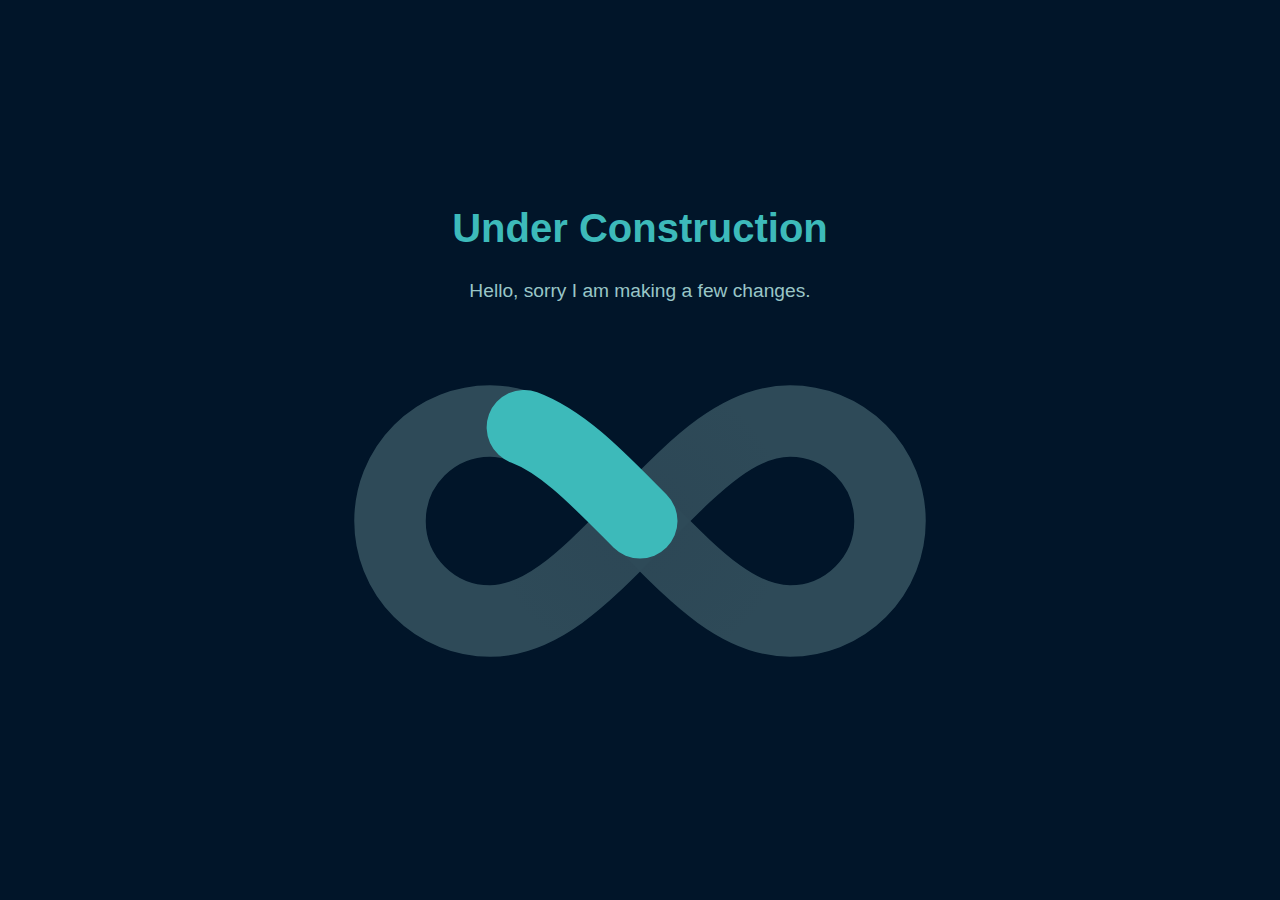
<file: index.html>
<!DOCTYPE html>
<html>
  <head>
    <meta charset="UTF-8" />
    <meta name="viewport" content="width=device-width, initial-scale=1.0" />
    <title>Under Construction</title>
    <style>
      body {
        background-color: #011529;
        display: grid;
        height: 100vh;
        place-content: center;
        width: 100vw;
        overflow: hidden;
        margin: 0;
        font-family: Arial, sans-serif;
        color: #fff;
        text-align: center;
      }

      svg {
        width: 90vw;
        height: 70vh;
        display: block;
      }

      .outside,
      .inside {
        fill: none;
      }

      .outside {
        stroke-width: inherit;
        stroke: #99c6c7;
        stroke-opacity: 0.3;
      }

      .inside {
        stroke: #3dbaba;
        animation: loop 3s linear infinite;
        stroke-width: 1.5;
        stroke-dasharray: 3 24.5;
        stroke-linecap: round;
        animation-delay: -1.5s;
      }

      .infinity {
        stroke-width: 1.43;
        animation: rot 36s linear infinite;
      }

      .shadow {
        animation: raise 3s linear infinite;
      }

      .shadow.odd {
        animation-delay: -1.5s;
      }

      @keyframes raise {
        0%,
        20% {
          opacity: 1;
        }

        30%,
        70% {
          opacity: 0;
        }

        80%,
        100% {
          opacity: 1;
        }
      }

      @keyframes loop {
        0% {
          stroke-dashoffset: 0.5;
        }

        100% {
          stroke-dashoffset: 28;
        }
      }

      .clip-shadow {
        stroke-linecap: butt;
        fill: none;
        opacity: 0.3;
        stroke-width: inherit;
        stroke: url(#rgradient);
      }

      #rgradient stop {
        stop-color: #2345;
      }

      h1 {
        font-size: 2.5rem;
        margin-bottom: 10px;
        color: #3dbaba;
      }

      p {
        font-size: 1.2rem;
        color: #99c6c7;
      }
    </style>
  </head>
  <body>
    <h1>Under Construction</h1>
    <p>Hello, sorry I am making a few changes.</p>
    <svg class="infinity" viewBox="-1 -1 12 8" style="width: 600px; height: auto;" >
      <defs>
        <path
          id="infinite"
          d="M5 3C4 2 3.1 1 2 1a2 2 0 000 4c1.1 0 2-1 3-2s1.9-2 3-2a2 2 0 010 4C6.9 5 6 4 5 3"
        ></path>
        <radialGradient
          id="rgradient"
          gradientUnits="userSpaceOnUse"
          cx="5"
          cy="3"
          r="3.4"
        >
          <stop offset=".25" stop-color="#000"></stop>
          <stop offset=".9" stop-color="#000" stop-opacity="0"></stop>
        </radialGradient>
        <path
          id="shadow1"
          class="clip-shadow"
          d="M4.5 2.5C3.7 1.7 2.9 1 2 1m6 4c-1 0-1.7-.7-2.5-1.5"
        ></path>
      </defs>
      <use href="#infinite" class="outside"></use>
      <use href="#shadow1" class="shadow"></use>
      <g class="shadow odd">
        <use href="#shadow1" transform="translate(0 6) scale(1, -1)" />
      </g>
      <use href="#infinite" class="inside"></use>
    </svg>
  </body>
</html>
</file>
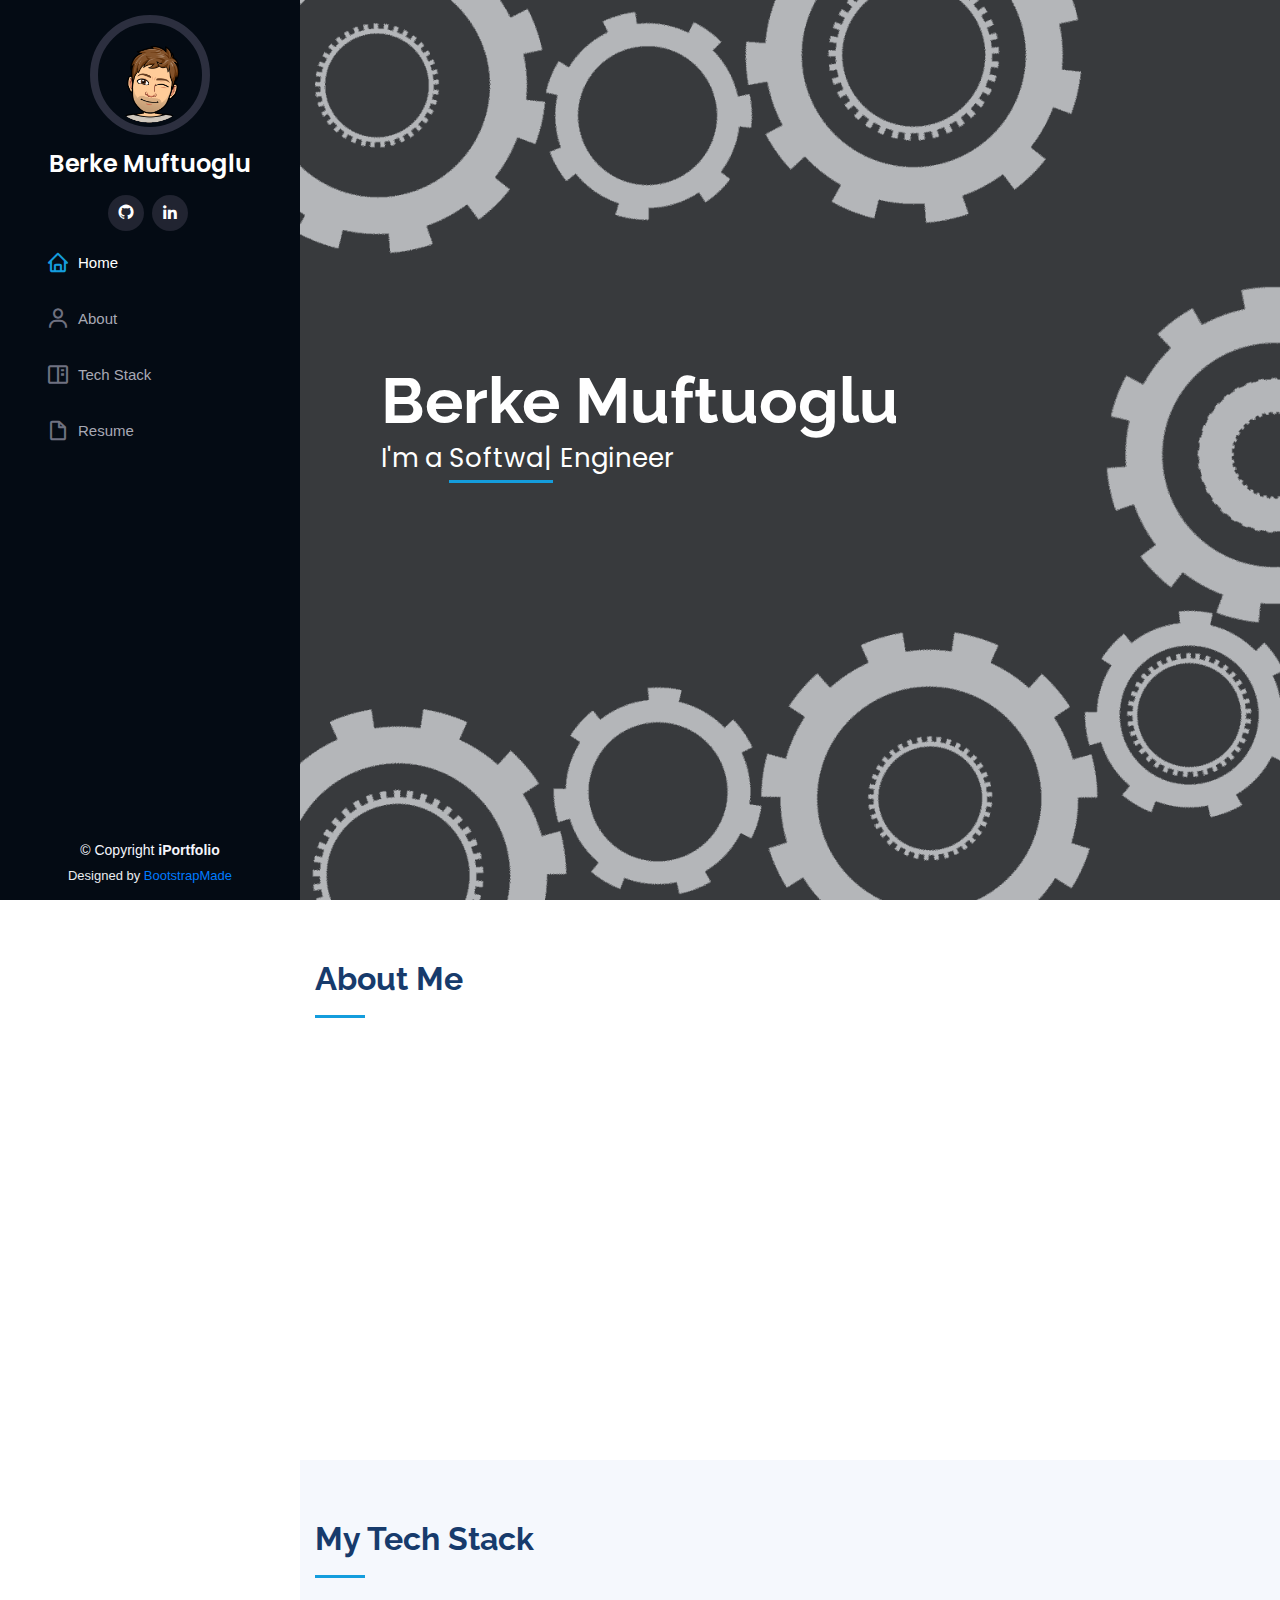
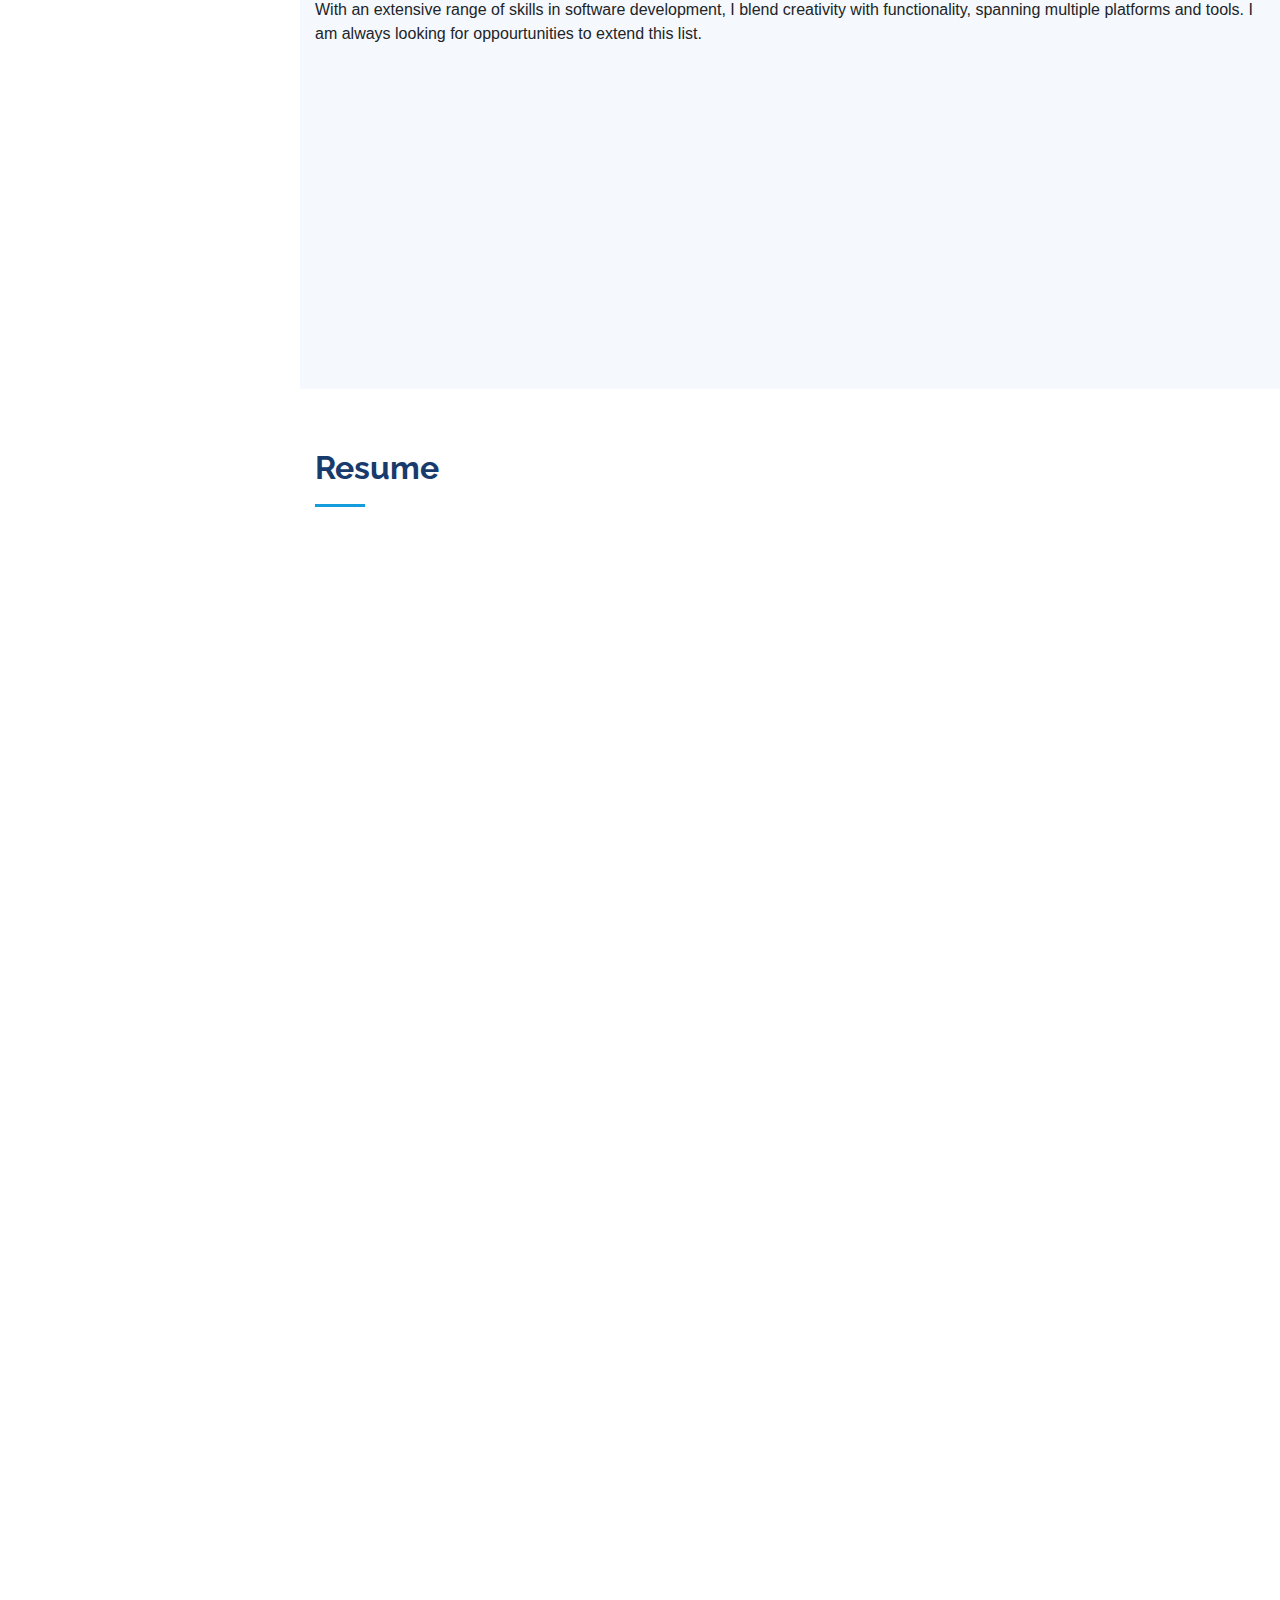
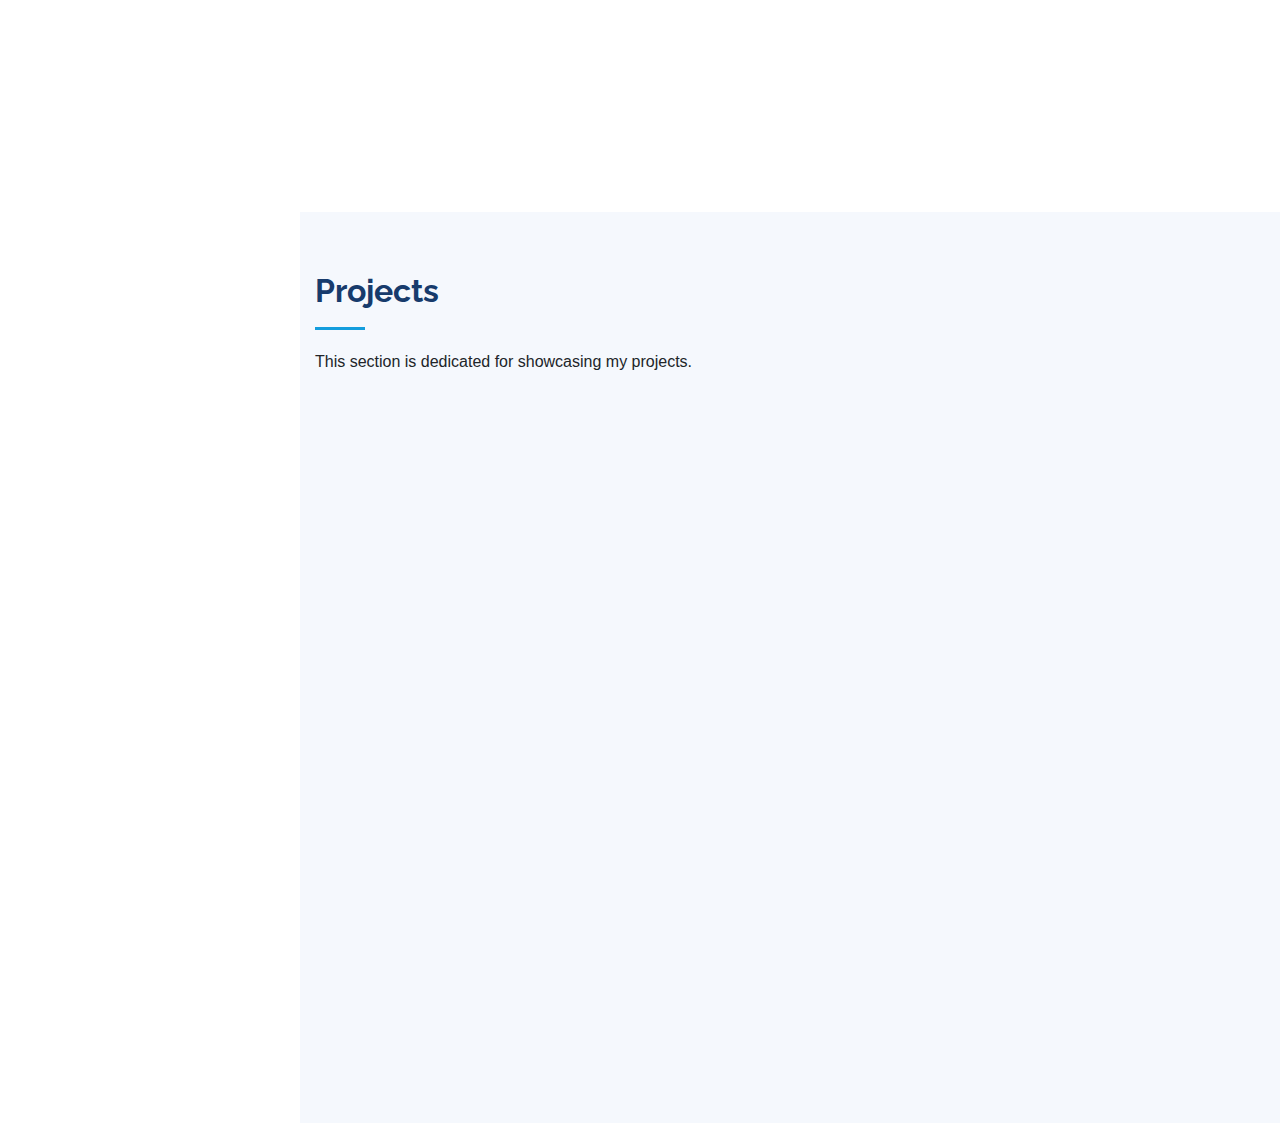
<file: _index.html>
<!DOCTYPE html>
<html lang="en">

<head>
  <meta charset="utf-8">
  <meta content="width=device-width, initial-scale=1.0" name="viewport">

  <title>Berke's Website</title>
  <meta content="" name="description">
  <meta content="" name="keywords">

  <!-- Favicons -->
  <link href="assets/img/devops_favicion.png" rel="icon">
  <link href="assets/img/devops_favicion.png" rel="apple-touch-icon">

  <!-- Google Fonts -->
  <link href="https://fonts.googleapis.com/css?family=Open+Sans:300,300i,400,400i,600,600i,700,700i|Raleway:300,300i,400,400i,500,500i,600,600i,700,700i|Poppins:300,300i,400,400i,500,500i,600,600i,700,700i" rel="stylesheet">

  <!-- Vendor CSS Files -->
  <link href="assets/vendor/aos/aos.css" rel="stylesheet">
  <link href="assets/vendor/bootstrap/css/bootstrap.min.css" rel="stylesheet">
  <link href="assets/vendor/bootstrap-icons/bootstrap-icons.css" rel="stylesheet">
  <link href="assets/vendor/boxicons/css/boxicons.min.css" rel="stylesheet">
  <link href="assets/vendor/glightbox/css/glightbox.min.css" rel="stylesheet">
  <link href="assets/vendor/swiper/swiper-bundle.min.css" rel="stylesheet">

  <!-- Template Main CSS File -->
  <link href="assets/css/style.css" rel="stylesheet">

  <!-- =======================================================
  * Template Name: iPortfolio
  * Updated: Jul 27 2023 with Bootstrap v5.3.1
  * Template URL: https://bootstrapmade.com/iportfolio-bootstrap-portfolio-websites-template/
  * Author: BootstrapMade.com
  * License: https://bootstrapmade.com/license/
  ======================================================== -->
</head>

<body>

  <!-- ======= Mobile nav toggle button ======= -->
  <i class="bi bi-list mobile-nav-toggle d-xl-none"></i>

  <!-- ======= Header ======= -->
  <header id="header">
    <div class="d-flex flex-column">

      <div class="profile">
        <img src="assets/img/bitmoji.png" alt="" class="img-fluid rounded-circle">
        <h1 class="text-light"><a href="index.html">Berke Muftuoglu</a></h1>
        <div class="social-links mt-3 text-center">
          <a href="https://github.com/berkemuftuoglu" class="github"><i class="bx bxl-github"></i></a>
          <a href="https://www.linkedin.com/in/berkemuftuoglu/" class="linkedin"><i class="bx bxl-linkedin"></i></a>
        </div>
      </div>

      <nav id="navbar" class="nav-menu navbar">
        <ul>
          <li><a href="#hero" class="nav-link scrollto active"><i class="bx bx-home"></i> <span>Home</span></a></li>
          <li><a href="#about" class="nav-link scrollto"><i class="bx bx-user"></i> <span>About</span></a></li>
          <li><a href="#skills" class="nav-link scrollto"><i class="bx bx-book-content"></i> <span>Tech Stack</span></a></li>
          <li><a href="#resume" class="nav-link scrollto"><i class="bx bx-file-blank"></i> <span>Resume</span></a></li>
        </ul>
      </nav><!-- .nav-menu -->
    </div>
  </header><!-- End Header -->

  <!-- ======= Hero Section ======= -->
  <section id="hero" class="d-flex flex-column justify-content-center align-items-center">
    <div class="hero-container" data-aos="fade-in">
      <h1>Berke Muftuoglu</h1>
      <p>I'm a <span class="typed" data-typed-items="Software, DevOps"></span> Engineer</p>
    </div>
  </section><!-- End Hero -->

  <main id="main">

    <!-- ======= About Section ======= -->
    <section id="about" class="about">
      <div class="container">

        <div class="section-title">
          <h2>About Me</h2>
          <p>
            
          </p>
        </div>

        <div class="row">
          <div class="col-lg-4">
          </div>
          <div class="pt-4 pt-lg-0 content" data-aos="fade-left">
            <h3>Software &amp; DevOps Engineer.</h3>
            <!-- button to link it to inner-page.html-->
            <p class="fst-italic">
              Hello! I'm a Computer Science graduate from King's College London, pursuing my Master's 
              in Emerging Digital Technologies at University College London. 
            </p>
             
            <div class="row">
              <div class="col-lg-6">
                <ul>
                  <li><i class="bi bi-chevron-right"></i> <strong>Phone:</strong> <span>+44 777 152 11 41</span></li>
                  <li><i class="bi bi-chevron-right"></i> <strong>City:</strong> <span>London, UK</span></li>
                  <li><i class="bi bi-chevron-right"></i> <strong>Availability:</strong> <span>FT Graduate Positions and summer internships</span></li>
                </ul>
                </ul>
              </div>
              <div class="col-lg-6">
                <ul>
                  <li><i class="bi bi-chevron-right"></i> <strong>Degree:</strong> <span>Masters</span></li>
                  <li><i class="bi bi-chevron-right"></i> <strong>Email:</strong> <span>berke.muftuoglu.23@ucl.ac.uk</span></li>
                  <li><i class="bi bi-chevron-right"></i> <strong>Remote:</strong> <span></span>Yes</li>
                </ul>
              </div>
            </div>
            
            <p>
              Coming from a solid software development background, I've recently channeled my expertise towards DevOps. 
              My experience spans from restructuring critical systems to designing efficient CI/CD pipelines.
              With a comprehensive understanding of various programming languages and a fresh perspective on DevOps, I'm eager to drive technical innovations in this domain. 
              I'm actively seeking DevOps opportunities where I can leverage my diverse skill set and make a difference. 
            </p>
          </div>
        </div>

      </div>
    </section><!-- End About Section -->

    <!-- ======= Facts Section =======
    <section id="facts" class="facts">
      <div class="container">

        <div class="section-title">
          <h2>Facts</h2>
          <p>Magnam dolores commodi suscipit. Necessitatibus eius consequatur ex aliquid fuga eum quidem. Sit sint consectetur velit. Quisquam quos quisquam cupiditate. Et nemo qui impedit suscipit alias ea. Quia fugiat sit in iste officiis commodi quidem hic quas.</p>
        </div>

        <div class="row no-gutters">

          <div class="col-lg-3 col-md-6 d-md-flex align-items-md-stretch" data-aos="fade-up">
            <div class="count-box">
              <i class="bi bi-emoji-smile"></i>
              <span data-purecounter-start="0" data-purecounter-end="232" data-purecounter-duration="1" class="purecounter"></span>
              <p><strong>Happy Clients</strong> consequuntur quae</p>
            </div>
          </div>

          <div class="col-lg-3 col-md-6 d-md-flex align-items-md-stretch" data-aos="fade-up" data-aos-delay="100">
            <div class="count-box">
              <i class="bi bi-journal-richtext"></i>
              <span data-purecounter-start="0" data-purecounter-end="521" data-purecounter-duration="1" class="purecounter"></span>
              <p><strong>Projects</strong> adipisci atque cum quia aut</p>
            </div>
          </div>

          <div class="col-lg-3 col-md-6 d-md-flex align-items-md-stretch" data-aos="fade-up" data-aos-delay="200">
            <div class="count-box">
              <i class="bi bi-headset"></i>
              <span data-purecounter-start="0" data-purecounter-end="1453" data-purecounter-duration="1" class="purecounter"></span>
              <p><strong>Hours Of Support</strong> aut commodi quaerat</p>
            </div>
          </div>

          <div class="col-lg-3 col-md-6 d-md-flex align-items-md-stretch" data-aos="fade-up" data-aos-delay="300">
            <div class="count-box">
              <i class="bi bi-people"></i>
              <span data-purecounter-start="0" data-purecounter-end="32" data-purecounter-duration="1" class="purecounter"></span>
              <p><strong>Hard Workers</strong> rerum asperiores dolor</p>
            </div>
          </div>

        </div>

      </div>
    </section><!-- End Facts Section -->

<!-- ======= Skills Section ======= -->
<section id="skills" class="skills section-bg">
  <div class="container">

    <div class="section-title">
      <h2>My Tech Stack</h2>
      <p>With an extensive range of skills in software development, 
        I blend creativity with functionality, spanning multiple platforms and tools. 
        I am always looking for oppourtunities to extend this list.</p>
    </div>
    
    <div class="row skills-content">
      <!-- Programming Languages -->
      <div class="col-lg-6" data-aos="fade-up">
        <h4><i class="fas fa-code"></i> Programming Languages</h4>
        <div class="skill-chips">
          <span class="chip">Java</span>
          <span class="chip">C++</span>
          <span class="chip">.NET (C#)</span>
          <span class="chip">Python</span>
          <span class="chip">Flutter</span>
          <span class="chip">Scala</span>
          <span class="chip">Haskell</span>
          <span class="chip">Isabelle</span>
          <span class="chip">SQL</span>
        </div>
      </div>

      <!-- Software Development -->
      <div class="col-lg-6" data-aos="fade-up" data-aos-delay="100">
        <h4><i class="fas fa-cogs"></i> Software Development Skills</h4>
        <div class="skill-chips">
          <span class="chip">Microservices</span>
          <span class="chip">Docker</span>
          <span class="chip">Git/GitHub</span>
          <span class="chip">Jira</span>
          <span class="chip">Terraform</span>
          <span class="chip">Kubernetes (AKS & RKE2)</span>
          <span class="chip">Azure DevOps</span>
          <span class="chip">Ansible</span>
          <span class="chip">Pipelining</span>
          <span class="chip">Grafana</span>
          <span class="chip">Prometheus</span>
        </div>
      </div>
    </div>
  </div>
</section><!-- End Skills Section -->



    <!-- ======= Resume Section ======= -->
    <section id="resume" class="resume">
      <div class="container">
        <div class="section-title">
          <h2>Resume</h2>
          <p>
            
          </p>
        </div>

        <div class="row">
          <div class="col-lg-6" data-aos="fade-up">
            <h3 class="resume-title">Education</h3>
            <div class="resume-item">
              <h4>Master of Science in Emerging Digital Technologies</h4>
              <h5>2023 - 2024</h5>
              <p><em>University College London, London, UK</em></p>
            </div>
            <div class="resume-item">
              <h4>Bachelor of Science (Hons) in Computer Science</h4>
              <h5>2020 - 2023</h5>
              <p><em>King’s College London, London, UK</em></p>
              <p>Throughout my undergraduate studies at King’s College London, I gained a profound understanding of computer science principles, from algorithms to systems design. This rigorous program not only equipped me with the technical skills but also nurtured my passion for technology, leading me to explore avenues like DevOps and laying the foundation for my postgraduate pursuits.</p>
            </div>
          </div>
          <div class="col-lg-6" data-aos="fade-up" data-aos-delay="100">
            <h3 class="resume-title">Professional Experience</h3>
            <div class="resume-item">
                <h4>Graduate Teaching Assistant</h4>
                <h5>09/2022 - Present</h5>
                <p><em>King’s College London, London, UK</em></p>
                <ul>
                    <li>Led Small Group Sessions for 20 students weekly on the module Programming Language Design Paradigms.</li>
                    <li>Taught significant constructs of imperative, functional, and logic programming languages.</li>
                    <li>Guided students on weekly assignments and addressed queries regarding the weekly content.</li>
                    <li>Played a crucial role in student mentorship and ensuring academic success in the module.</li>
                </ul>
            </div>
            <div class="resume-item">
                <h4>DevOps Intern</h4>
                <h5>06/2023 - 08/2023</h5>
                <p><em>BtcTurk, Remote</em></p>
                <ul>
                    <li>Designed and automated CI/CD pipelines using Azure DevOps & GitLab, integrating both on-premises and cloud-based clusters.</li>
                    <li>Employed Terraform and Ansible for infrastructure automation, streamlining system configurations.</li>
                    <li>Deployed monitoring solutions like Grafana, Prometheus, and Zabbix to enhance observability.</li>
                    <li>Collaborated with a team to integrate Kubernetes with AKS and RKE2 for a seamless development experience.</li>
                </ul>
            </div>
            <div class="resume-item">
                <h4>Engineering Intern</h4>
                <h5>05/2022 - 07/2022</h5>
                <p><em>Getir UK, London, UK</em></p>
                <ul>
                    <li>Restructured the reconciliation system, improving system performance by 30%.</li>
                    <li>Transitioned the working system from SpringBoot Java to .NET C# and implemented modern features.</li>
                    <li>Contributed to the documentation of the new system as part of a 5-member software engineering team.</li>
                    <li>Migrated over 1 million data entries on production using tools like DataGrip, SQL, and RabbitMQ.</li>
                </ul>
            </div>
          </div>
        </div>
      </div>

    </section><!-- End Resume Section -->

    <section id="portfolio" class="portfolio section-bg">
      <div class="container">

        <div class="section-title">
          <h2>Projects</h2>
          <p>This section is dedicated for showcasing my projects.</p>
        </div>

        <div class="row" data-aos="fade-up">
          <div class="col-lg-12 d-flex justify-content-center">
            <ul id="portfolio-flters">
              <li data-filter="*" class="filter-active">All</li>
              <li data-filter=".filter-python">Python</li>
              <li data-filter=".filter-c/c++">C/C++</li>
              <li data-filter=".filter-php">PHP</li>
              <li data-filter=".filter-other">Other</li>
            </ul><s></s>
          </div>
        </div>

        <div class="row portfolio-container" data-aos="fade-up" data-aos-delay="100">

          <div class="col-lg-4 col-md-6 portfolio-item filter-python">
            <div class="portfolio-wrap">
              <img src="assets/img/portfolio/photoroll_logo.png" class="img-fluid" alt="">
              <div class="portfolio-links">
                <a href="assets/img/portfolio/photoroll_logo.png" data-gallery="portfolioGallery" class="portfolio-lightbox" title="PhotoRoll: It is a versatile web application dedicated to creating, storing, and sending invoices efficiently and effectively."><i class="bx bx-plus"></i></a>
                <a href="https://github.com/berkemuftuoglu/PhotoRoll" title="More Details"><i class="bx bx-link"></i></a>
              </div>
            </div>
          </div>

          <div class="col-lg-4 col-md-6 portfolio-item filter-python">
            <div class="portfolio-wrap">
              <img src="assets/img/portfolio/kings.png" class="img-fluid" alt="">
              <div class="portfolio-links">
                <a href="assets/img/portfolio/kings.png" data-gallery="portfolioGallery" class="portfolio-lightbox" title="Undergraduate Dissertation: A tool for visualizing combinatorial game trees of two-player games. Offers interactive tree-like representations and XML exports."><i class="bx bx-plus"></i></a>
                <a href="https://github.com/berkemuftuoglu/undergraduate_dissertation" title=""><i class="bx bx-link"></i></a>
              </div>
            </div>
          </div>

          <div class="col-lg-4 col-md-6 portfolio-item filter-php">
            <div class="portfolio-wrap">
              <img src="assets/img/portfolio/auction.jpeg" class="img-fluid" alt="">
              <div class="portfolio-links">
                <a href="assets/img/portfolio/auction.jpeg" data-gallery="portfolioGallery" class="portfolio-lightbox" title="Auction website written in PHP"><i class="bx bx-plus"></i></a>
                <a href="https://github.com/berkemuftuoglu/auction" title=""><i class="bx bx-link"></i></a>
              </div>
            </div>
          </div>

          <div class="col-lg-4 col-md-6 portfolio-item filter-other">
            <div class="portfolio-wrap">
              <img src="assets/img/portfolio/bike.png" class="img-fluid" alt="">
              <div class="portfolio-links">
                <a href="assets/img/portfolio/bike.png" data-gallery="portfolioGallery" class="portfolio-lightbox" title="A mobile app that uses Google Maps API for a simple bike renting app"><i class="bx bx-plus"></i></a>
                <a href="https://github.com/berkemuftuoglu/bike-tour-app" title=""><i class="bx bx-link"></i></a>
              </div>
            </div>
          </div>

          <div class="col-lg-4 col-md-6 portfolio-item filter-other">
            <div class="portfolio-wrap">
              <img src="assets/img/portfolio/bike.png" class="img-fluid" alt="">
              <div class="portfolio-links">
                <a href="assets/img/portfolio/bike.png" data-gallery="portfolioGallery" class="portfolio-lightbox" title="A mobile app that uses Google Maps API for a simple bike renting app"><i class="bx bx-plus"></i></a>
                <a href="https://github.com/berkemuftuoglu/bike-tour-app" title=""><i class="bx bx-link"></i></a>
              </div>
            </div>
          </div>

        </div>

      </div>
    </section>

    <!-- ======= Services Section ======= -->
    <!--
    <section id="services" class="services">
      <div class="container">

        <div class="section-title">
          <h2>Services</h2>
          <p>Magnam dolores commodi suscipit. Necessitatibus eius consequatur ex aliquid fuga eum quidem. Sit sint consectetur velit. Quisquam quos quisquam cupiditate. Et nemo qui impedit suscipit alias ea. Quia fugiat sit in iste officiis commodi quidem hic quas.</p>
        </div>

        <div class="row">
          <div class="col-lg-4 col-md-6 icon-box" data-aos="fade-up">
            <div class="icon"><i class="bi bi-briefcase"></i></div>
            <h4 class="title"><a href="">Lorem Ipsum</a></h4>
            <p class="description">Voluptatum deleniti atque corrupti quos dolores et quas molestias excepturi sint occaecati cupiditate non provident</p>
          </div>
          <div class="col-lg-4 col-md-6 icon-box" data-aos="fade-up" data-aos-delay="100">
            <div class="icon"><i class="bi bi-card-checklist"></i></div>
            <h4 class="title"><a href="">Dolor Sitema</a></h4>
            <p class="description">Minim veniam, quis nostrud exercitation ullamco laboris nisi ut aliquip ex ea commodo consequat tarad limino ata</p>
          </div>
          <div class="col-lg-4 col-md-6 icon-box" data-aos="fade-up" data-aos-delay="200">
            <div class="icon"><i class="bi bi-bar-chart"></i></div>
            <h4 class="title"><a href="">Sed ut perspiciatis</a></h4>
            <p class="description">Duis aute irure dolor in reprehenderit in voluptate velit esse cillum dolore eu fugiat nulla pariatur</p>
          </div>
          <div class="col-lg-4 col-md-6 icon-box" data-aos="fade-up" data-aos-delay="300">
            <div class="icon"><i class="bi bi-binoculars"></i></div>
            <h4 class="title"><a href="">Magni Dolores</a></h4>
            <p class="description">Excepteur sint occaecat cupidatat non proident, sunt in culpa qui officia deserunt mollit anim id est laborum</p>
          </div>
          <div class="col-lg-4 col-md-6 icon-box" data-aos="fade-up" data-aos-delay="400">
            <div class="icon"><i class="bi bi-brightness-high"></i></div>
            <h4 class="title"><a href="">Nemo Enim</a></h4>
            <p class="description">At vero eos et accusamus et iusto odio dignissimos ducimus qui blanditiis praesentium voluptatum deleniti atque</p>
          </div>
          <div class="col-lg-4 col-md-6 icon-box" data-aos="fade-up" data-aos-delay="500">
            <div class="icon"><i class="bi bi-calendar4-week"></i></div>
            <h4 class="title"><a href="">Eiusmod Tempor</a></h4>
            <p class="description">Et harum quidem rerum facilis est et expedita distinctio. Nam libero tempore, cum soluta nobis est eligendi</p>
          </div>
        </div>

      </div>
    </section>
    -->

    <!--
    <section id="testimonials" class="testimonials section-bg">
      <div class="container">

        <div class="section-title">
          <h2>Testimonials</h2>
          <p>Magnam dolores commodi suscipit. Necessitatibus eius consequatur ex aliquid fuga eum quidem. Sit sint consectetur velit. Quisquam quos quisquam cupiditate. Et nemo qui impedit suscipit alias ea. Quia fugiat sit in iste officiis commodi quidem hic quas.</p>
        </div>

        <div class="testimonials-slider swiper" data-aos="fade-up" data-aos-delay="100">
          <div class="swiper-wrapper">

            <div class="swiper-slide">
              <div class="testimonial-item" data-aos="fade-up">
                <p>
                  <i class="bx bxs-quote-alt-left quote-icon-left"></i>
                  Proin iaculis purus consequat sem cure digni ssim donec porttitora entum suscipit rhoncus. Accusantium quam, ultricies eget id, aliquam eget nibh et. Maecen aliquam, risus at semper.
                  <i class="bx bxs-quote-alt-right quote-icon-right"></i>
                </p>
                <img src="assets/img/testimonials/testimonials-1.jpg" class="testimonial-img" alt="">
                <h3>Saul Goodman</h3>
                <h4>Ceo &amp; Founder</h4>
              </div>
            </div>

            <div class="swiper-slide">
              <div class="testimonial-item" data-aos="fade-up" data-aos-delay="100">
                <p>
                  <i class="bx bxs-quote-alt-left quote-icon-left"></i>
                  Export tempor illum tamen malis malis eram quae irure esse labore quem cillum quid cillum eram malis quorum velit fore eram velit sunt aliqua noster fugiat irure amet legam anim culpa.
                  <i class="bx bxs-quote-alt-right quote-icon-right"></i>
                </p>
                <img src="assets/img/testimonials/testimonials-2.jpg" class="testimonial-img" alt="">
                <h3>Sara Wilsson</h3>
                <h4>Designer</h4>
              </div>
            </div>

            <div class="swiper-slide">
              <div class="testimonial-item" data-aos="fade-up" data-aos-delay="200">
                <p>
                  <i class="bx bxs-quote-alt-left quote-icon-left"></i>
                  Enim nisi quem export duis labore cillum quae magna enim sint quorum nulla quem veniam duis minim tempor labore quem eram duis noster aute amet eram fore quis sint minim.
                  <i class="bx bxs-quote-alt-right quote-icon-right"></i>
                </p>
                <img src="assets/img/testimonials/testimonials-3.jpg" class="testimonial-img" alt="">
                <h3>Jena Karlis</h3>
                <h4>Store Owner</h4>
              </div>
            </div>

            <div class="swiper-slide">
              <div class="testimonial-item" data-aos="fade-up" data-aos-delay="300">
                <p>
                  <i class="bx bxs-quote-alt-left quote-icon-left"></i>
                  Fugiat enim eram quae cillum dolore dolor amet nulla culpa multos export minim fugiat minim velit minim dolor enim duis veniam ipsum anim magna sunt elit fore quem dolore labore illum veniam.
                  <i class="bx bxs-quote-alt-right quote-icon-right"></i>
                </p>
                <img src="assets/img/testimonials/testimonials-4.jpg" class="testimonial-img" alt="">
                <h3>Matt Brandon</h3>
                <h4>Freelancer</h4>
              </div>
            </div>

            <div class="swiper-slide">
              <div class="testimonial-item" data-aos="fade-up" data-aos-delay="400">
                <p>
                  <i class="bx bxs-quote-alt-left quote-icon-left"></i>
                  Quis quorum aliqua sint quem legam fore sunt eram irure aliqua veniam tempor noster veniam enim culpa labore duis sunt culpa nulla illum cillum fugiat legam esse veniam culpa fore nisi cillum quid.
                  <i class="bx bxs-quote-alt-right quote-icon-right"></i>
                </p>
                <img src="assets/img/testimonials/testimonials-5.jpg" class="testimonial-img" alt="">
                <h3>John Larson</h3>
                <h4>Entrepreneur</h4>
              </div>
            </div>

          </div>
          <div class="swiper-pagination"></div>
        </div>

      </div>
    </section>
    -->


  </main><!-- End #main -->

  <!-- ======= Footer ======= -->
  <footer id="footer">
    <div class="container">
      <div class="copyright">
        &copy; Copyright <strong><span>iPortfolio</span></strong>
      </div>
      <div class="credits">
        <!-- All the links in the footer should remain intact. -->
        <!-- You can delete the links only if you purchased the pro version. -->
        <!-- Licensing information: https://bootstrapmade.com/license/ -->
        <!-- Purchase the pro version with working PHP/AJAX contact form: https://bootstrapmade.com/iportfolio-bootstrap-portfolio-websites-template/ -->
        Designed by <a href="https://bootstrapmade.com/">BootstrapMade</a>
      </div>
    </div>
  </footer><!-- End  Footer -->

  <a href="#" class="back-to-top d-flex align-items-center justify-content-center"><i class="bi bi-arrow-up-short"></i></a>

  <!-- Vendor JS Files -->
  <script src="assets/vendor/purecounter/purecounter_vanilla.js"></script>
  <script src="assets/vendor/aos/aos.js"></script>
  <script src="assets/vendor/bootstrap/js/bootstrap.bundle.min.js"></script>
  <script src="assets/vendor/glightbox/js/glightbox.min.js"></script>
  <script src="assets/vendor/isotope-layout/isotope.pkgd.min.js"></script>
  <script src="assets/vendor/swiper/swiper-bundle.min.js"></script>
  <script src="assets/vendor/typed.js/typed.umd.js"></script>
  <script src="assets/vendor/waypoints/noframework.waypoints.js"></script>
  <script src="assets/vendor/php-email-form/validate.js"></script>

  <!-- Template Main JS File -->
  <script src="assets/js/main.js"></script>

  <!-- Extras -->
  <link rel="stylesheet" href="https://maxcdn.bootstrapcdn.com/bootstrap/4.5.2/css/bootstrap.min.css">
  <script src="https://ajax.googleapis.com/ajax/libs/jquery/3.5.1/jquery.min.js"></script>
  <script src="https://cdnjs.cloudflare.com/ajax/libs/popper.js/1.16.0/umd/popper.min.js"></script>
  <script src="https://maxcdn.bootstrapcdn.com/bootstrap/4.5.2/js/bootstrap.min.js"></script>


</body>

</html>
</file>
<file: assets/css/style.css>
/**
* Template Name: iPortfolio
* Updated: Jul 27 2023 with Bootstrap v5.3.1
* Template URL: https://bootstrapmade.com/iportfolio-bootstrap-portfolio-websites-template/
* Author: BootstrapMade.com
* License: https://bootstrapmade.com/license/
*/

/*--------------------------------------------------------------
# General
--------------------------------------------------------------*/
body {
  font-family: "Open Sans", sans-serif;
  color: #272829;
}

a {
  color: #149ddd;
  text-decoration: none;
}

a:hover {
  color: #37b3ed;
  text-decoration: none;
}

h1,
h2,
h3,
h4,
h5,
h6 {
  font-family: "Raleway", sans-serif;
}

/*--------------------------------------------------------------
# Back to top button
--------------------------------------------------------------*/
.back-to-top {
  position: fixed;
  visibility: hidden;
  opacity: 0;
  right: 15px;
  bottom: 15px;
  z-index: 996;
  background: #149ddd;
  width: 40px;
  height: 40px;
  border-radius: 50px;
  transition: all 0.4s;
}

.back-to-top i {
  font-size: 28px;
  color: #fff;
  line-height: 0;
}

.back-to-top:hover {
  background: #2eafec;
  color: #fff;
}

.back-to-top.active {
  visibility: visible;
  opacity: 1;
}

/*--------------------------------------------------------------
# Header
--------------------------------------------------------------*/
#header {
  position: fixed;
  top: 0;
  left: 0;
  bottom: 0;
  width: 300px;
  transition: all ease-in-out 0.5s;
  z-index: 9997;
  transition: all 0.5s;
  padding: 0 15px;
  background: #040b14;
  overflow-y: auto;
}

#header .profile img {
  margin: 15px auto;
  display: block;
  width: 120px;
  border: 8px solid #2c2f3f;
}

#header .profile h1 {
  font-size: 24px;
  margin: 0;
  padding: 0;
  font-weight: 600;
  -moz-text-align-last: center;
  text-align-last: center;
  font-family: "Poppins", sans-serif;
}

#header .profile h1 a,
#header .profile h1 a:hover {
  color: #fff;
  text-decoration: none;
}

#header .profile .social-links a {
  font-size: 18px;
  display: inline-block;
  background: #212431;
  color: #fff;
  line-height: 1;
  padding: 8px 0;
  margin-right: 4px;
  border-radius: 50%;
  text-align: center;
  width: 36px;
  height: 36px;
  transition: 0.3s;
}

#header .profile .social-links a:hover {
  background: #149ddd;
  color: #fff;
  text-decoration: none;
}

#main {
  margin-left: 300px;
}

.container,
.container-fluid {
  padding-left: 30px;
  padding-right: 30px;
}

@media (max-width: 1199px) {
  #header {
    left: -300px;
  }

  #main {
    margin-left: 0;
  }

  .container,
  .container-fluid {
    padding-left: 12px;
    padding-right: 12px;
  }
}

/*--------------------------------------------------------------
# Navigation Menu
--------------------------------------------------------------*/
/* Desktop Navigation */
.nav-menu {
  padding: 30px 0 0 0;
}

.nav-menu * {
  margin: 0;
  padding: 0;
  list-style: none;
}

.nav-menu>ul>li {
  position: relative;
  white-space: nowrap;
}

.nav-menu a,
.nav-menu a:focus {
  display: flex;
  align-items: center;
  color: #a8a9b4;
  padding: 12px 15px;
  margin-bottom: 8px;
  transition: 0.3s;
  font-size: 15px;
}

.nav-menu a i,
.nav-menu a:focus i {
  font-size: 24px;
  padding-right: 8px;
  color: #6f7180;
}

.nav-menu a:hover,
.nav-menu .active,
.nav-menu .active:focus,
.nav-menu li:hover>a {
  text-decoration: none;
  color: #fff;
}

.nav-menu a:hover i,
.nav-menu .active i,
.nav-menu .active:focus i,
.nav-menu li:hover>a i {
  color: #149ddd;
}

/* Mobile Navigation */
.mobile-nav-toggle {
  position: fixed;
  right: 15px;
  top: 15px;
  z-index: 9998;
  border: 0;
  font-size: 24px;
  transition: all 0.4s;
  outline: none !important;
  background-color: #149ddd;
  color: #fff;
  width: 40px;
  height: 40px;
  display: inline-flex;
  align-items: center;
  justify-content: center;
  line-height: 0;
  border-radius: 50px;
  cursor: pointer;
}

.mobile-nav-active {
  overflow: hidden;
}

.mobile-nav-active #header {
  left: 0;
}

/*--------------------------------------------------------------
# Hero Section
--------------------------------------------------------------*/
#hero {
  width: 100%;
  height: 100vh;
  background: url("../img/devops_image.gif") top center;
  background-size: cover;
}

#hero:before {
  content: "";
  background: rgba(5, 13, 24, 0.3);
  position: absolute;
  bottom: 0;
  top: 0;
  left: 0;
  right: 0;
  z-index: 1;
}

#hero .hero-container {
  position: relative;
  z-index: 2;
  min-width: 300px;
}

#hero h1 {
  margin: 0 0 10px 0;
  font-size: 64px;
  font-weight: 700;
  line-height: 56px;
  color: #fff;
}

#hero p {
  color: #fff;
  margin-bottom: 50px;
  font-size: 26px;
  font-family: "Poppins", sans-serif;
}

#hero p span {
  color: #fff;
  padding-bottom: 4px;
  letter-spacing: 1px;
  border-bottom: 3px solid #149ddd;
}

@media (min-width: 1024px) {
  #hero {
    background-attachment: fixed;
  }
}

@media (max-width: 768px) {
  #hero h1 {
    font-size: 28px;
    line-height: 36px;
  }

  #hero h2 {
    font-size: 18px;
    line-height: 24px;
    margin-bottom: 30px;
  }
}

/*--------------------------------------------------------------
# Sections General
--------------------------------------------------------------*/
section {
  padding: 60px 0;
  overflow: hidden;
}

.section-bg {
  background: #f5f8fd;
}

.section-title {
  padding-bottom: 30px;
}

.section-title h2 {
  font-size: 32px;
  font-weight: bold;
  margin-bottom: 20px;
  padding-bottom: 20px;
  position: relative;
  color: #173b6c;
}

.section-title h2::after {
  content: "";
  position: absolute;
  display: block;
  width: 50px;
  height: 3px;
  background: #149ddd;
  bottom: 0;
  left: 0;
}

.section-title p {
  margin-bottom: 0;
}

/*--------------------------------------------------------------
# About
--------------------------------------------------------------*/
.about .content h3 {
  font-weight: 700;
  font-size: 26px;
  color: #173b6c;
}

.about .content ul {
  list-style: none;
  padding: 0;
}

.about .content ul li {
  margin-bottom: 20px;
  display: flex;
  align-items: center;
}

.about .content ul strong {
  margin-right: 10px;
}

.about .content ul i {
  font-size: 16px;
  margin-right: 5px;
  color: #149ddd;
  line-height: 0;
}

.about .content p:last-child {
  margin-bottom: 0;
}

/*--------------------------------------------------------------
# Facts
--------------------------------------------------------------*/
.facts {
  padding-bottom: 30px;
}

.facts .count-box {
  padding: 30px;
  width: 100%;
}

.facts .count-box i {
  display: block;
  font-size: 44px;
  color: #149ddd;
  float: left;
  line-height: 0;
}

.facts .count-box span {
  font-size: 48px;
  line-height: 40px;
  display: block;
  font-weight: 700;
  color: #050d18;
  margin-left: 60px;
}

.facts .count-box p {
  padding: 15px 0 0 0;
  margin: 0 0 0 60px;
  font-family: "Raleway", sans-serif;
  font-size: 14px;
  color: #122f57;
}

.facts .count-box a {
  font-weight: 600;
  display: block;
  margin-top: 20px;
  color: #122f57;
  font-size: 15px;
  font-family: "Poppins", sans-serif;
  transition: ease-in-out 0.3s;
}

.facts .count-box a:hover {
  color: #1f5297;
}

/*--------------------------------------------------------------
# Akills
--------------------------------------------------------------*/
.skills .progress {
  height: 60px;
  display: block;
  background: none;
  border-radius: 0;
}

.skills .progress .skill {
  padding: 0;
  margin: 0 0 6px 0;
  text-transform: uppercase;
  display: block;
  font-weight: 600;
  font-family: "Poppins", sans-serif;
  color: #050d18;
}

.skills .progress .skill .val {
  float: right;
  font-style: normal;
}

.skills .progress-bar-wrap {
  background: #dce8f8;
  height: 10px;
}

.skills .progress-bar {
  width: 1px;
  height: 10px;
  transition: 0.9s;
  background-color: #149ddd;
}

/*--------------------------------------------------------------
# Resume
--------------------------------------------------------------*/
.resume .resume-title {
  font-size: 26px;
  font-weight: 700;
  margin-top: 20px;
  margin-bottom: 20px;
  color: #050d18;
}

.resume .resume-item {
  padding: 0 0 20px 20px;
  margin-top: -2px;
  border-left: 2px solid #1f5297;
  position: relative;
}

.resume .resume-item h4 {
  line-height: 18px;
  font-size: 18px;
  font-weight: 600;
  text-transform: uppercase;
  font-family: "Poppins", sans-serif;
  color: #050d18;
  margin-bottom: 10px;
}

.resume .resume-item h5 {
  font-size: 16px;
  background: #e4edf9;
  padding: 5px 15px;
  display: inline-block;
  font-weight: 600;
  margin-bottom: 10px;
}

.resume .resume-item ul {
  padding-left: 20px;
}

.resume .resume-item ul li {
  padding-bottom: 10px;
}

.resume .resume-item:last-child {
  padding-bottom: 0;
}

.resume .resume-item::before {
  content: "";
  position: absolute;
  width: 16px;
  height: 16px;
  border-radius: 50px;
  left: -9px;
  top: 0;
  background: #fff;
  border: 2px solid #1f5297;
}

/*--------------------------------------------------------------
# Portfolio
--------------------------------------------------------------*/
.portfolio .portfolio-item {
  margin-bottom: 30px;
}

.portfolio #portfolio-flters {
  padding: 0;
  margin: 0 auto 35px auto;
  list-style: none;
  text-align: center;
  background: #fff;
  border-radius: 50px;
  padding: 2px 15px;
}

.portfolio #portfolio-flters li {
  cursor: pointer;
  display: inline-block;
  padding: 10px 15px 8px 15px;
  font-size: 14px;
  font-weight: 600;
  line-height: 1;
  text-transform: uppercase;
  color: #272829;
  margin-bottom: 5px;
  transition: all 0.3s ease-in-out;
}

.portfolio #portfolio-flters li:hover,
.portfolio #portfolio-flters li.filter-active {
  color: #149ddd;
}

.portfolio #portfolio-flters li:last-child {
  margin-right: 0;
}

.portfolio .portfolio-wrap {
  transition: 0.3s;
  position: relative;
  overflow: hidden;
  z-index: 1;
}

.portfolio .portfolio-wrap::before {
  content: "";
  background: rgba(255, 255, 255, 0.5);
  position: absolute;
  left: 0;
  right: 0;
  top: 0;
  bottom: 0;
  transition: all ease-in-out 0.3s;
  z-index: 2;
  opacity: 0;
}

.portfolio .portfolio-wrap .portfolio-links {
  opacity: 1;
  left: 0;
  right: 0;
  bottom: -60px;
  z-index: 3;
  position: absolute;
  transition: all ease-in-out 0.3s;
  display: flex;
  justify-content: center;
}

.portfolio .portfolio-wrap .portfolio-links a {
  color: #fff;
  font-size: 28px;
  text-align: center;
  background: rgba(20, 157, 221, 0.75);
  transition: 0.3s;
  width: 50%;
}

.portfolio .portfolio-wrap .portfolio-links a:hover {
  background: rgba(20, 157, 221, 0.95);
}

.portfolio .portfolio-wrap .portfolio-links a+a {
  border-left: 1px solid #37b3ed;
}

.portfolio .portfolio-wrap:hover::before {
  top: 0;
  left: 0;
  right: 0;
  bottom: 0;
  opacity: 1;
}

.portfolio .portfolio-wrap:hover .portfolio-links {
  opacity: 1;
  bottom: 0;
}

/*--------------------------------------------------------------
# Portfolio Details
--------------------------------------------------------------*/
.portfolio-details {
  padding-top: 40px;
}

.portfolio-details .portfolio-details-slider img {
  width: 100%;
}

.portfolio-details .portfolio-details-slider .swiper-pagination {
  margin-top: 20px;
  position: relative;
}

.portfolio-details .portfolio-details-slider .swiper-pagination .swiper-pagination-bullet {
  width: 12px;
  height: 12px;
  background-color: #fff;
  opacity: 1;
  border: 1px solid #149ddd;
}

.portfolio-details .portfolio-details-slider .swiper-pagination .swiper-pagination-bullet-active {
  background-color: #149ddd;
}

.portfolio-details .portfolio-info {
  padding: 30px;
  box-shadow: 0px 0 30px rgba(5, 13, 24, 0.08);
}

.portfolio-details .portfolio-info h3 {
  font-size: 22px;
  font-weight: 700;
  margin-bottom: 20px;
  padding-bottom: 20px;
  border-bottom: 1px solid #eee;
}

.portfolio-details .portfolio-info ul {
  list-style: none;
  padding: 0;
  font-size: 15px;
}

.portfolio-details .portfolio-info ul li+li {
  margin-top: 10px;
}

.portfolio-details .portfolio-description {
  padding-top: 30px;
}

.portfolio-details .portfolio-description h2 {
  font-size: 26px;
  font-weight: 700;
  margin-bottom: 20px;
}

.portfolio-details .portfolio-description p {
  padding: 0;
}

/*--------------------------------------------------------------
# Services
--------------------------------------------------------------*/
.services .icon-box {
  margin-bottom: 20px;
}

.services .icon {
  float: left;
  display: flex;
  align-items: center;
  justify-content: center;
  width: 54px;
  height: 54px;
  background: #149ddd;
  border-radius: 50%;
  transition: 0.5s;
  border: 1px solid #149ddd;
}

.services .icon i {
  color: #fff;
  font-size: 24px;
  line-height: 0;
}

.services .icon-box:hover .icon {
  background: #fff;
}

.services .icon-box:hover .icon i {
  color: #149ddd;
}

.services .title {
  margin-left: 80px;
  font-weight: 700;
  margin-bottom: 15px;
  font-size: 18px;
}

.services .title a {
  color: #343a40;
}

.services .title a:hover {
  color: #149ddd;
}

.services .description {
  margin-left: 80px;
  line-height: 24px;
  font-size: 14px;
}

/*--------------------------------------------------------------
# Testimonials
--------------------------------------------------------------*/
.testimonials .testimonials-carousel,
.testimonials .testimonials-slider {
  overflow: hidden;
}

.testimonials .testimonial-item {
  box-sizing: content-box;
  text-align: center;
  min-height: 320px;
}

.testimonials .testimonial-item .testimonial-img {
  width: 90px;
  border-radius: 50%;
  margin: 0 auto;
}

.testimonials .testimonial-item h3 {
  font-size: 18px;
  font-weight: bold;
  margin: 10px 0 5px 0;
  color: #111;
}

.testimonials .testimonial-item h4 {
  font-size: 14px;
  color: #999;
  margin: 0;
}

.testimonials .testimonial-item .quote-icon-left,
.testimonials .testimonial-item .quote-icon-right {
  color: #c3e8fa;
  font-size: 26px;
}

.testimonials .testimonial-item .quote-icon-left {
  display: inline-block;
  left: -5px;
  position: relative;
}

.testimonials .testimonial-item .quote-icon-right {
  display: inline-block;
  right: -5px;
  position: relative;
  top: 10px;
}

.testimonials .testimonial-item p {
  font-style: italic;
  margin: 0 15px 15px 15px;
  padding: 20px;
  background: #fff;
  position: relative;
  margin-bottom: 35px;
  border-radius: 6px;
  box-shadow: 0px 2px 15px rgba(0, 0, 0, 0.1);
}

.testimonials .testimonial-item p::after {
  content: "";
  width: 0;
  height: 0;
  border-top: 20px solid #fff;
  border-right: 20px solid transparent;
  border-left: 20px solid transparent;
  position: absolute;
  bottom: -20px;
  left: calc(50% - 20px);
}

.testimonials .swiper-pagination {
  margin-top: 20px;
  position: relative;
}

.testimonials .swiper-pagination .swiper-pagination-bullet {
  width: 12px;
  height: 12px;
  background-color: #fff;
  opacity: 1;
  border: 1px solid #149ddd;
}

.testimonials .swiper-pagination .swiper-pagination-bullet-active {
  background-color: #149ddd;
}

/*--------------------------------------------------------------
# Contact
--------------------------------------------------------------*/
.contact {
  padding-bottom: 130px;
}

.contact .info {
  padding: 30px;
  background: #fff;
  width: 100%;
  box-shadow: 0 0 24px 0 rgba(0, 0, 0, 0.12);
}

.contact .info i {
  font-size: 20px;
  color: #149ddd;
  float: left;
  width: 44px;
  height: 44px;
  background: #dff3fc;
  display: flex;
  justify-content: center;
  align-items: center;
  border-radius: 50px;
  transition: all 0.3s ease-in-out;
}

.contact .info h4 {
  padding: 0 0 0 60px;
  font-size: 22px;
  font-weight: 600;
  margin-bottom: 5px;
  color: #050d18;
}

.contact .info p {
  padding: 0 0 10px 60px;
  margin-bottom: 20px;
  font-size: 14px;
  color: #173b6c;
}

.contact .info .email p {
  padding-top: 5px;
}

.contact .info .social-links {
  padding-left: 60px;
}

.contact .info .social-links a {
  font-size: 18px;
  display: inline-block;
  background: #333;
  color: #fff;
  line-height: 1;
  padding: 8px 0;
  border-radius: 50%;
  text-align: center;
  width: 36px;
  height: 36px;
  transition: 0.3s;
  margin-right: 10px;
}

.contact .info .social-links a:hover {
  background: #149ddd;
  color: #fff;
}

.contact .info .email:hover i,
.contact .info .address:hover i,
.contact .info .phone:hover i {
  background: #149ddd;
  color: #fff;
}

.contact .php-email-form {
  width: 100%;
  padding: 30px;
  background: #fff;
  box-shadow: 0 0 24px 0 rgba(0, 0, 0, 0.12);
}

.contact .php-email-form .form-group {
  padding-bottom: 8px;
}

.contact .php-email-form .validate {
  display: none;
  color: red;
  margin: 0 0 15px 0;
  font-weight: 400;
  font-size: 13px;
}

.contact .php-email-form .error-message {
  display: none;
  color: #fff;
  background: #ed3c0d;
  text-align: left;
  padding: 15px;
  font-weight: 600;
}

.contact .php-email-form .error-message br+br {
  margin-top: 25px;
}

.contact .php-email-form .sent-message {
  display: none;
  color: #fff;
  background: #18d26e;
  text-align: center;
  padding: 15px;
  font-weight: 600;
}

.contact .php-email-form .loading {
  display: none;
  background: #fff;
  text-align: center;
  padding: 15px;
}

.contact .php-email-form .loading:before {
  content: "";
  display: inline-block;
  border-radius: 50%;
  width: 24px;
  height: 24px;
  margin: 0 10px -6px 0;
  border: 3px solid #18d26e;
  border-top-color: #eee;
  animation: animate-loading 1s linear infinite;
}

.contact .php-email-form .form-group {
  margin-bottom: 15px;
}

.contact .php-email-form label {
  padding-bottom: 8px;
}

.contact .php-email-form input,
.contact .php-email-form textarea {
  border-radius: 0;
  box-shadow: none;
  font-size: 14px;
}

.contact .php-email-form input {
  height: 44px;
}

.contact .php-email-form textarea {
  padding: 10px 15px;
}

.contact .php-email-form button[type=submit] {
  background: #149ddd;
  border: 0;
  padding: 10px 24px;
  color: #fff;
  transition: 0.4s;
  border-radius: 4px;
}

.contact .php-email-form button[type=submit]:hover {
  background: #37b3ed;
}

@keyframes animate-loading {
  0% {
    transform: rotate(0deg);
  }

  100% {
    transform: rotate(360deg);
  }
}

/*--------------------------------------------------------------
# Breadcrumbs
--------------------------------------------------------------*/
.breadcrumbs {
  padding: 20px 0;
  background: #f9f9f9;
}

.breadcrumbs h2 {
  font-size: 26px;
  font-weight: 300;
}

.breadcrumbs ol {
  display: flex;
  flex-wrap: wrap;
  list-style: none;
  padding: 0;
  margin: 0;
  font-size: 15px;
}

.breadcrumbs ol li+li {
  padding-left: 10px;
}

.breadcrumbs ol li+li::before {
  display: inline-block;
  padding-right: 10px;
  color: #0e2442;
  content: "/";
}

@media (max-width: 768px) {
  .breadcrumbs .d-flex {
    display: block !important;
  }

  .breadcrumbs ol {
    display: block;
  }

  .breadcrumbs ol li {
    display: inline-block;
  }
}

/*--------------------------------------------------------------
# Footer
--------------------------------------------------------------*/
#footer {
  padding: 15px;
  color: #f4f6fd;
  font-size: 14px;
  position: fixed;
  left: 0;
  bottom: 0;
  width: 300px;
  z-index: 9999;
  background: #040b14;
}

#footer .copyright {
  text-align: center;
}

#footer .credits {
  padding-top: 5px;
  text-align: center;
  font-size: 13px;
  color: #eaebf0;
}

@media (max-width: 1199px) {
  #footer {
    position: static;
    width: auto;
    padding-right: 20px 15px;
  }
}

.skill-chips {
  display: flex;
  flex-wrap: wrap;
}

.chip {
  margin: 5px;
  padding: 10px 20px;
  background-color: #333;
  color: #fff;
  border-radius: 20px;
  transition: background-color 0.3s;
}

.chip:hover {
  background-color: #555;
}

#resume .container .section-title canvas {
  display: block;
  margin: 0 auto;
}

#ferrisWheelContainer {
  width: 400px;  /* or any desired width */
  height: 400px; /* or any desired height */
  margin: 0 auto; /* to center the container if needed */
}
</file>
